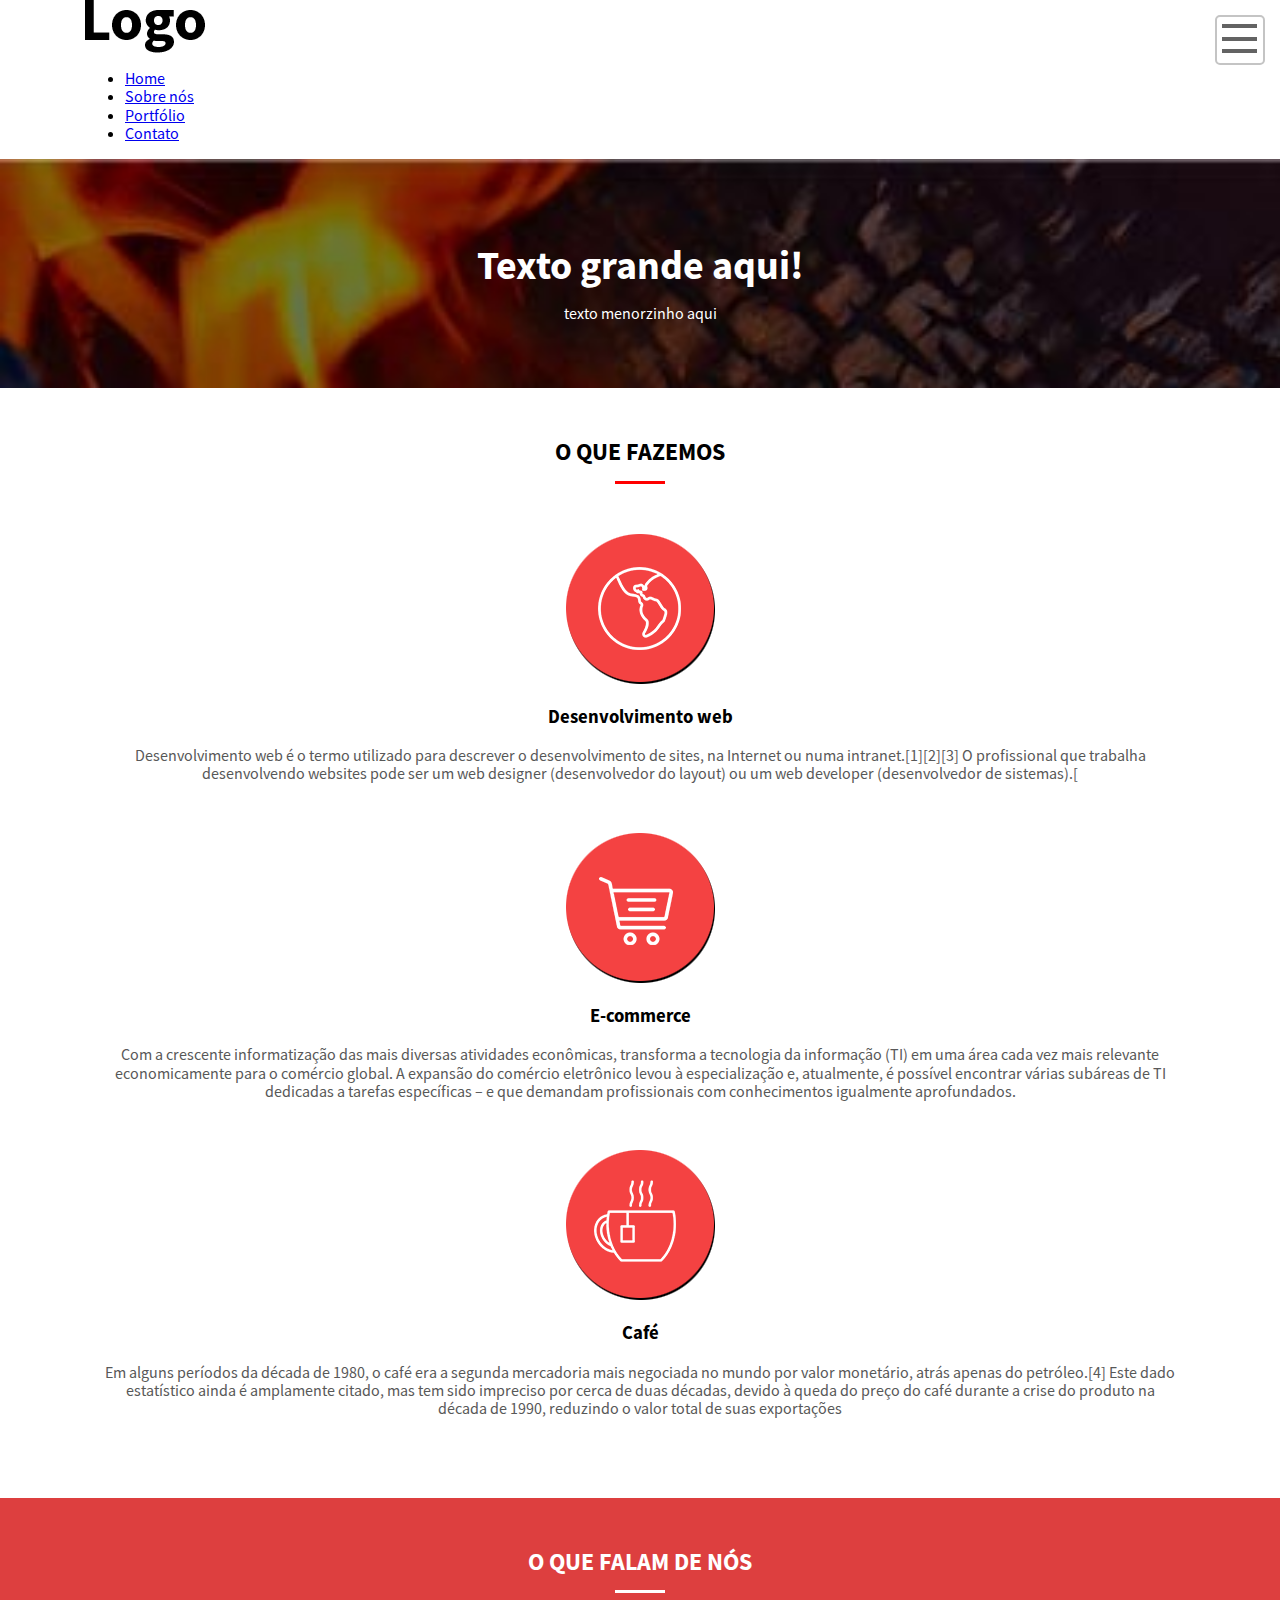
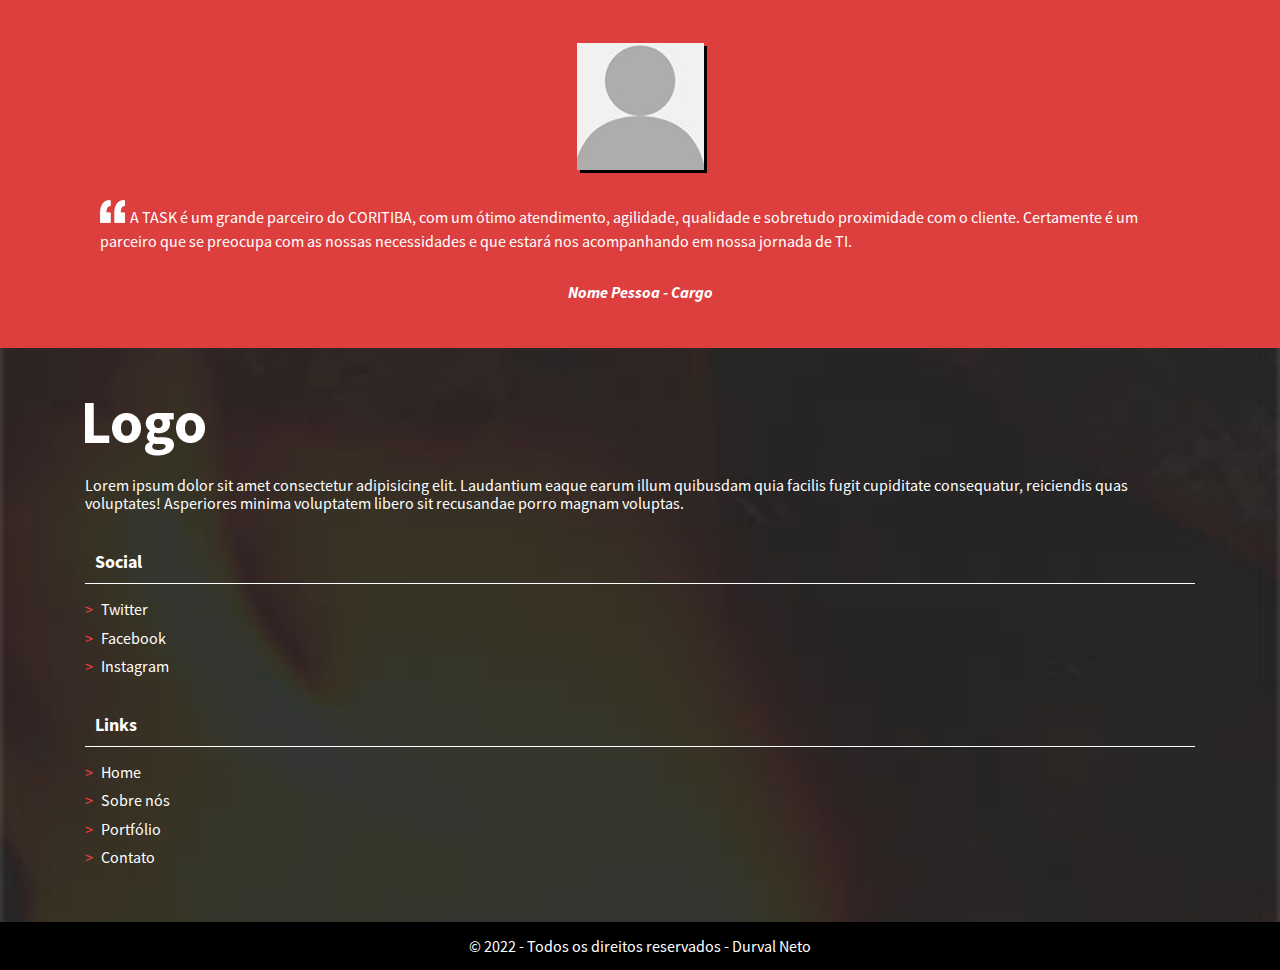
<file: projeto/index.html>
<!DOCTYPE html>
<html lang="pt-br">

<head>
  <meta charset="UTF-8">
  <meta http-equiv="X-UA-Compatible" content="IE=edge">
  <meta name="viewport" content="width=device-width, initial-scale=1.0">
  <title>Design Responsivo</title>
  <link rel="stylesheet" href="css/normalize.css">
  <link rel="stylesheet" href="css/style.css">
  <link rel="stylesheet" href="css/style-home.css">
</head>

<body>
  <header class="cabecalho">
    <div class="container">
      <h1 class="logo">Dsign Responsivo</h1>
      <nav class="menu-principal">
        <button class="menu-principal__btn">Abrir/fechar menu</button>
        <ul class="menu-principal__lista">
          <li><a class="menu-principal__item menu-principal__item--atual" href="index.html">Home</a></li>
          <li><a class="menu-principal__item" href="sobre.html">Sobre nós</a></li>
          <li><a class="menu-principal__item" href="Portfolio.html">Portfólio</a></li>
          <li><a class="menu-principal__item" href="contato.html">Contato</a></li>
        </ul>
      </nav>
    </div> <!-- Fim container -->
  </header>
  <main>
    <header class="cabecalho-home">
      <h2 class="cabecalho-home__titulo">Texto grande aqui!</h2>
      <p class="cabecalho-home__subtitulo">texto menorzinho aqui</p>
      <a class="cabecalho-home__role" href="#servicos">role para ver mais</a>
    </header>

    <!-- Seção serviços -->
    <section id="servicos" class="servicos">
      <div class="container">
        <h2 class="home__titulo">O que fazemos</h2>
        <section class="servicos__item">
          <img src="../img/icone-desenvolvimento-web.png" alt="icone planeta terra">
          <h3>Desenvolvimento web</h3>
          <p class="servicos__texto">Desenvolvimento web é o termo utilizado para descrever o desenvolvimento de sites, na
            Internet ou numa
            intranet.[1][2][3] O profissional que trabalha desenvolvendo websites pode ser um web designer (desenvolvedor
            do layout) ou um web developer (desenvolvedor de sistemas).[</p>
        </section>
        <section class="servicos__item">
          <img src="../img/icone-carrinho-compras.png" alt="icone carrio de compras">
          <h3>E-commerce</h3>
          <p class="servicos__texto">Com a crescente informatização das mais diversas atividades econômicas, transforma a
            tecnologia da informação
            (TI) em uma área cada vez mais relevante economicamente para o comércio global. A expansão do comércio
            eletrônico levou à especialização e, atualmente, é possível encontrar várias subáreas de TI dedicadas a
            tarefas específicas – e que demandam profissionais com conhecimentos igualmente aprofundados.</p>
        </section>
        <section class="servicos__item">
          <img src="../img/icone-cafe.png" alt="icone cafe">
          <h3>Café</h3>
          <p class="servicos__texto">Em alguns períodos da década de 1980, o café era a segunda mercadoria mais negociada
            no mundo por valor
            monetário, atrás apenas do petróleo.[4] Este dado estatístico ainda é amplamente citado, mas tem sido
            impreciso por cerca de duas décadas, devido à queda do preço do café durante a crise do produto na década de
            1990, reduzindo o valor total de suas exportações</p>
        </section>
      </div> <!-- Fim container -->
    </section>
    <!-- Fim seção serviços -->

    <!-- Seção depoimentos -->
    <section class="depoimentos">
      <div class="container">
        <h2 class="home__titulo home__titulo--branco">O que falam de nós</h2>
        <section class="depoimentos__item">
          <img class="depoimentos__img" src="../img/depoimentos/pessoa-1.jpg" alt="Foto da pessoa x">
          <p class="depoimentos__texto">A TASK é um grande parceiro do CORITIBA, com um ótimo atendimento, agilidade,
            qualidade e sobretudo
            proximidade com o cliente. Certamente é um parceiro que se preocupa com as nossas necessidades e que estará
            nos acompanhando em nossa jornada de TI.</p>
          <p class="depoimentos__pessoa">Nome Pessoa - Cargo</p>
        </section>
      </div>
    </section> <!-- Fim seção serviços -->
  </main>

  <!-- Rodapé -->
  <footer class="rodape">
    <div class="rodape__linha-1">
      <div class="container">
        <div class="rodape__coluna">
          <a href="index.html" class="logo logo--branco">Dsign Responsivo</a>
          <p>Lorem ipsum dolor sit amet consectetur adipisicing elit. Laudantium eaque earum illum quibusdam quia facilis
            fugit cupiditate consequatur, reiciendis quas voluptates! Asperiores minima voluptatem libero sit recusandae
            porro magnam voluptas.</p>
        </div>
        <div class="rodape__coluna">
          <h2 class="rodape__titulo">Social</h2>
          <ul class="rodape__lista-links">
            <li><a class="rodape__lista-links__item" href="https://twitter.com" target="_blank">Twitter</a></li>
            <li><a class="rodape__lista-links__item" href="https://facebook.com" target="_blank">Facebook </a></li>
            <li><a class="rodape__lista-links__item" href="https://instagram.com" target="_blank">Instagram</a></li>
          </ul>
        </div>
        <div class="rodape__coluna">
          <h2 class="rodape__titulo">Links</h2>
          <ul class="rodape__lista-links">
            <li><a class="rodape__lista-links__item" href="index.html">Home</a></li>
            <li><a class="rodape__lista-links__item" href="sobre.html">Sobre nós</a></li>
            <li><a class="rodape__lista-links__item" href="Portfolio.html">Portfólio</a></li>
            <li><a class="rodape__lista-links__item" href="contato.html">Contato</a></li>
          </ul>
        </div>
      </div> <!-- Fim container -->
    </div>
    <div class="rodape__linha-2">
      © 2022 - Todos os direitos reservados - Durval Neto
    </div>
  </footer>
</body>

</html>
</file>
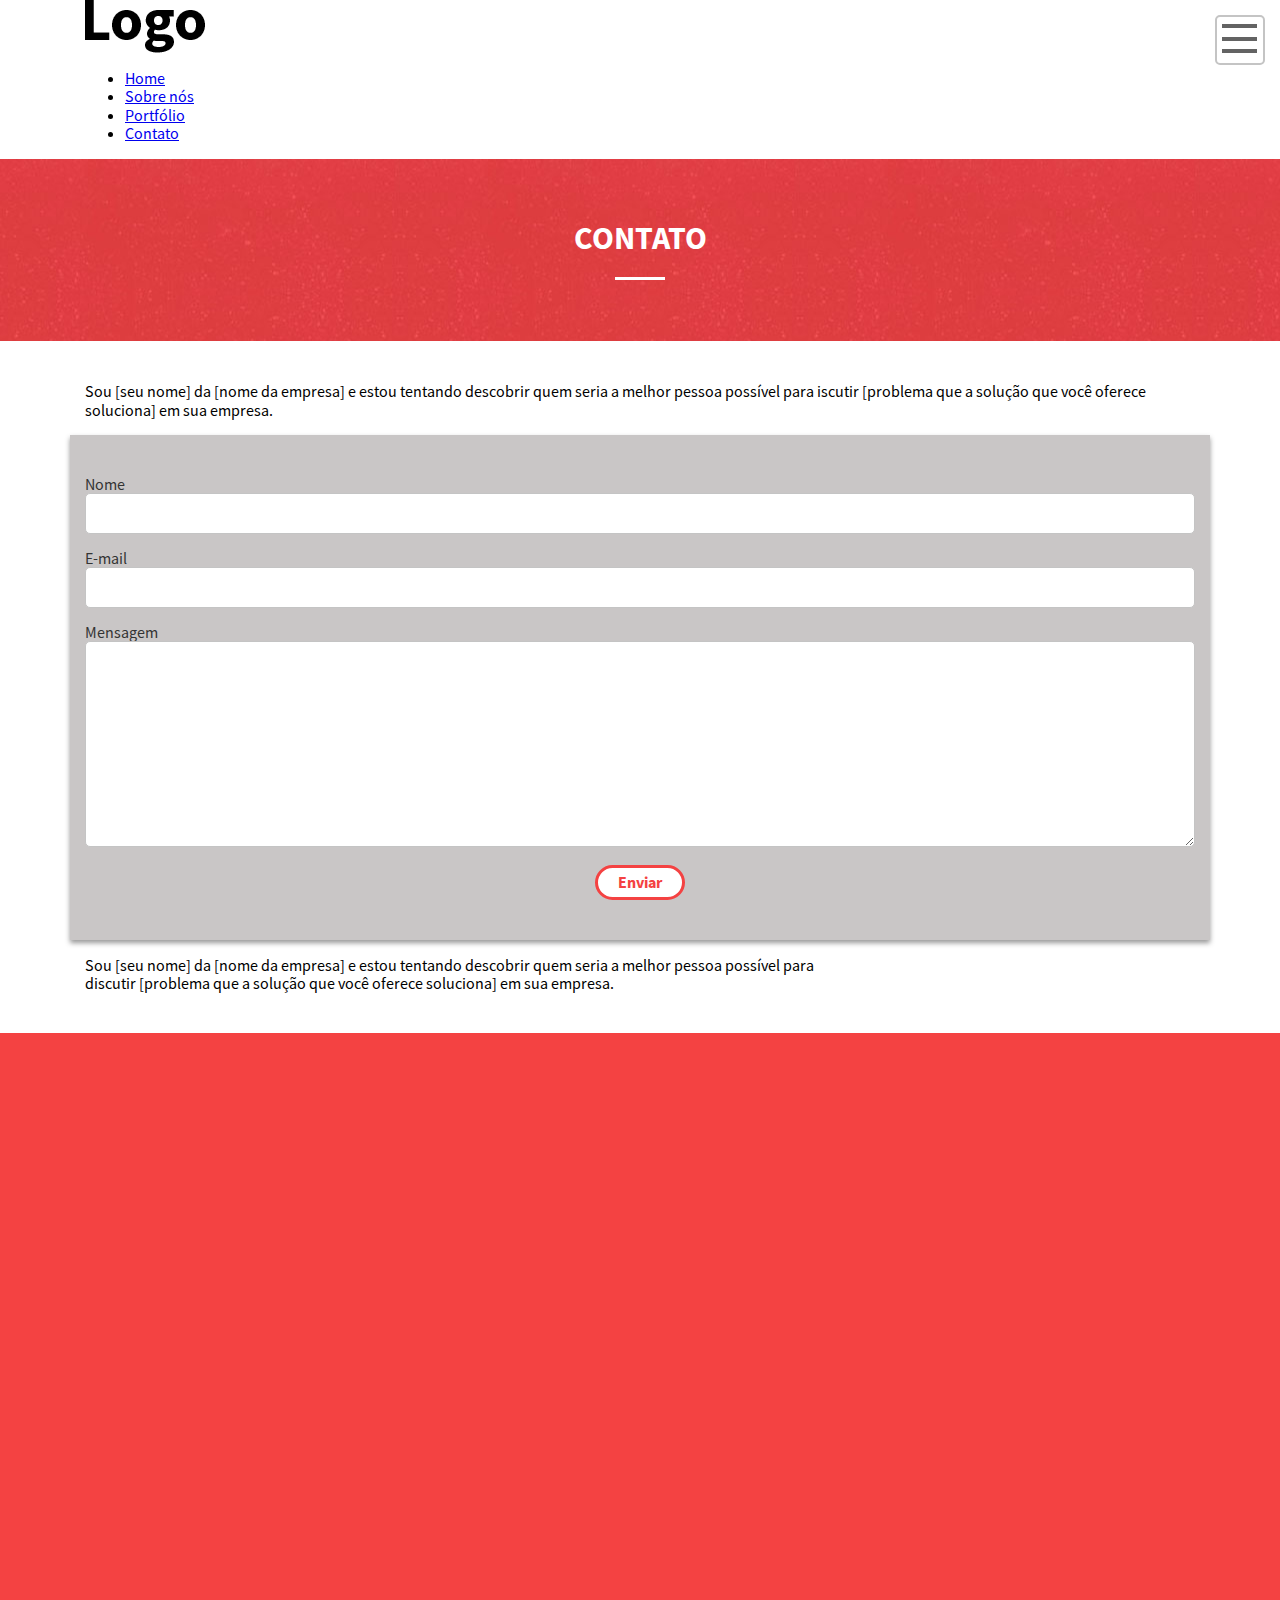
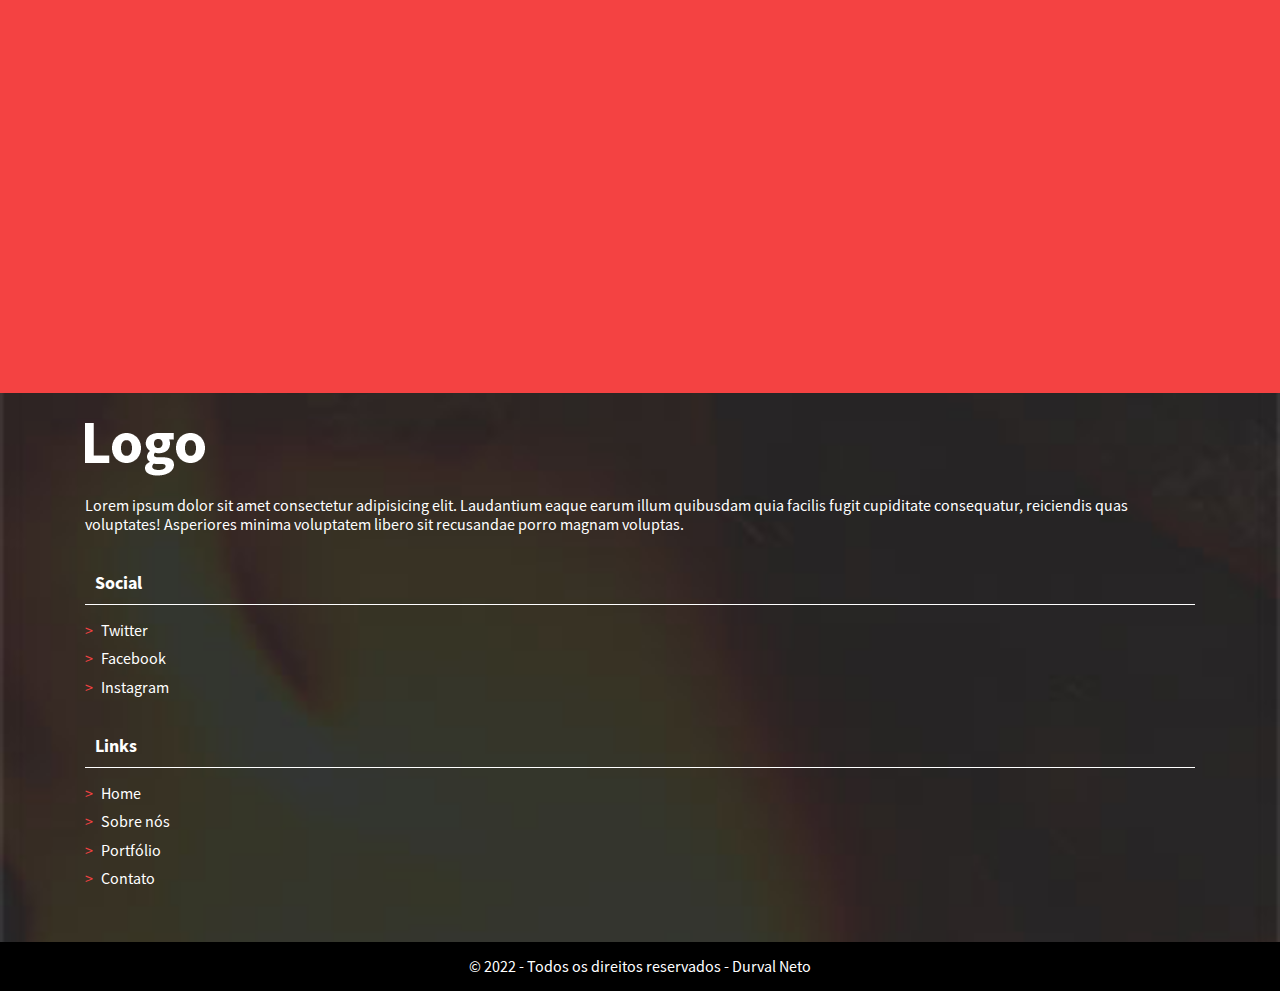
<file: projeto/contato.html>
<!DOCTYPE html>
<html lang="pt-br">

<head>
  <meta charset="UTF-8">
  <meta http-equiv="X-UA-Compatible" content="IE=edge">
  <meta name="viewport" content="width=device-width, initial-scale=1.0">
  <title>Design Responsivo - Contato</title>
  <link rel="stylesheet" href="css/style.css">
</head>

<body>
  <header>
    <header class="cabecalho">
      <div class="container">
        <a href="index.html" class="logo">Dsign Responsivo</a>
        <nav class="menu-principal">
          <button class="menu-principal__btn">Abrir/fechar menu</button>
          <ul class="menu-principal__lista">
            <li><a class="menu-principal__item" href="index.html">Home</a></li>
            <li><a class="menu-principal__item" href="sobre.html">Sobre nós</a></li>
            <li><a class="menu-principal__item" href="Portfolio.html">Portfólio</a></li>
            <li><a class="menu-principal__item menu-principal__item--atual" href="contato.html">Contato</a></li>
          </ul>
        </nav>
      </div> <!-- Fim container -->
    </header>
    <main>
      <header class="pagina-cabecalho">
        <h1 class="pagina-cabecalho__titulo">Contato</h1>
      </header>
      <section class="container pagina-conteudo">
        <p class="text-center">
          Sou [seu nome] da [nome da empresa] e estou tentando descobrir quem seria a melhor pessoa possível para iscutir [problema que a solução que você oferece soluciona] em sua empresa.
        </p>

        <!-- FORMULÁRIO -->
        <form action="#" class="formulario">
          <div class="formulario__grupo">
            <label class="formulario__label" for="nome">Nome</label><br>
            <input class="formulario__campo" id="nome" type="text" name="nome">
          </div>
          <div class="formulario__grupo">
            <label class="formulario__label" for="email">E-mail</label><br>
            <input class="formulario__campo" id="email" type="email" name="email">
          </div>
          <div class="formulario__grupo">
            <label class="formulario__label" for="mensagem">Mensagem</label><br>
            <textarea class="formulario__campo" name="mensagem" id="mensagem" cols="30" rows="10"></textarea>
          </div>
          <input type="submit" class="formulario__botao" value="Enviar" id="">
        </form>
          <!-- FIM DO FORMULÁRIO -->

        <p class="text-center">
          Sou [seu nome] da [nome da empresa] e estou tentando descobrir quem seria a melhor pessoa possível para <br>
          discutir [problema que a solução que você oferece soluciona] em sua empresa.
        </p>
      </section>
    <div class="mapa"> <!-- MAPA -->
      <iframe src="https://www.google.com/maps/embed?pb=!1m14!1m12!1m3!1d9390.62821151505!2d-35.98884474916272!3d-8.275623949581778!2m3!1f0!2f0!3f0!3m2!1i1024!2i768!4f13.1!5e0!3m2!1spt-BR!2sbr!4v1651465683152!5m2!1spt-BR!2sbr" width="600" height="450" style="border:0;" allowfullscreen="" loading="lazy" referrerpolicy="no-referrer-when-downgrade"></iframe>
    </div>
  </main>

  <!-- Rodapé -->
  <footer class="rodape">
    <div class="rodape__linha-1">
      <div class="container">
        <div class="rodape__coluna">
          <a href="index.html" class="logo logo--branco">Dsign Responsivo</a>
          <p>Lorem ipsum dolor sit amet consectetur adipisicing elit. Laudantium eaque earum illum quibusdam quia facilis
            fugit cupiditate consequatur, reiciendis quas voluptates! Asperiores minima voluptatem libero sit recusandae
            porro magnam voluptas.</p>
        </div>
        <div class="rodape__coluna">
          <h2 class="rodape__titulo">Social</h2>
          <ul class="rodape__lista-links">
            <li><a class="rodape__lista-links__item" href="https://twitter.com" target="_blank">Twitter</a></li>
            <li><a class="rodape__lista-links__item" href="https://facebook.com" target="_blank">Facebook </a></li>
            <li><a class="rodape__lista-links__item" href="https://instagram.com" target="_blank">Instagram</a></li>
          </ul>
        </div>
        <div class="rodape__coluna">
          <h2 class="rodape__titulo">Links</h2>
          <ul class="rodape__lista-links">
            <li><a class="rodape__lista-links__item" href="index.html">Home</a></li>
            <li><a class="rodape__lista-links__item" href="sobre.html">Sobre nós</a></li>
            <li><a class="rodape__lista-links__item" href="Portfolio.html">Portfólio</a></li>
            <li><a class="rodape__lista-links__item" href="contato.html">Contato</a></li>
          </ul>
        </div>
      </div> <!-- Fim container -->
    </div>
    <div class="rodape__linha-2">
      © 2022 - Todos os direitos reservados - Durval Neto
    </div>
  </footer>
</body>

</html>
</file>
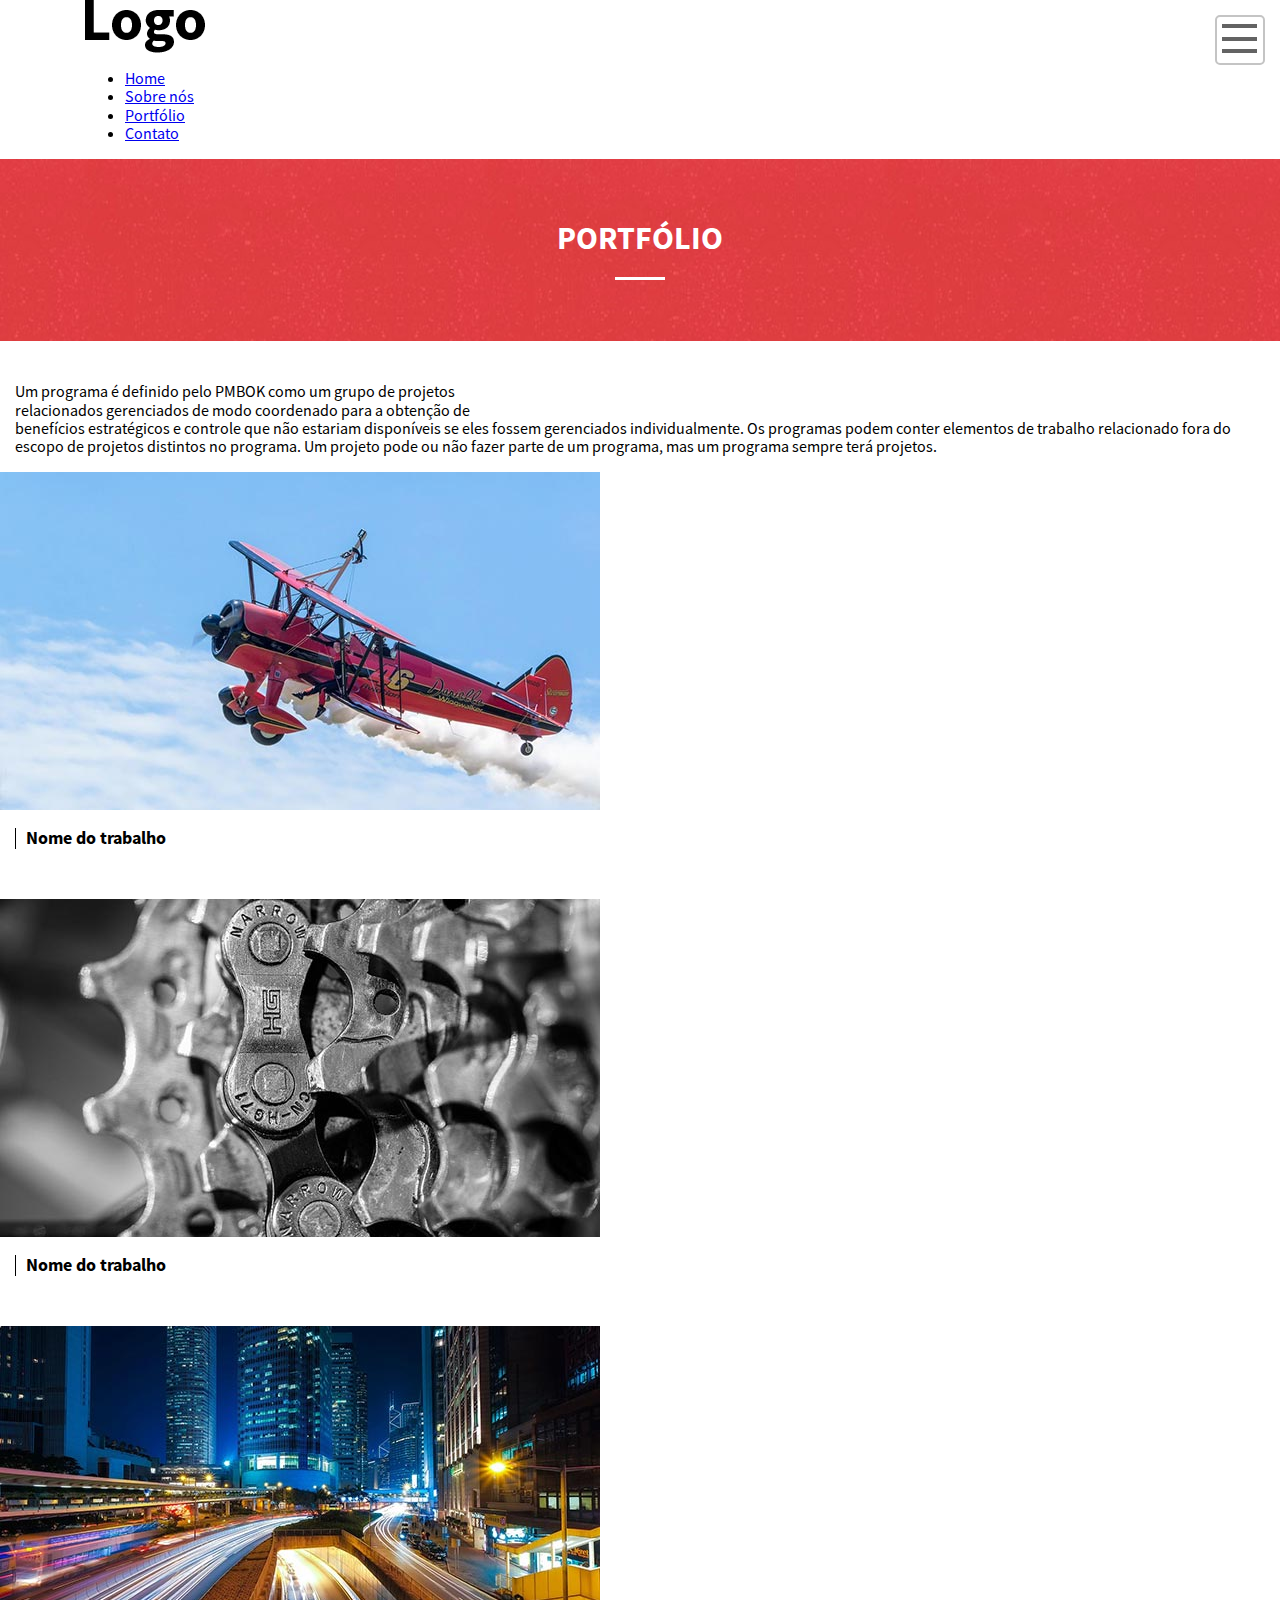
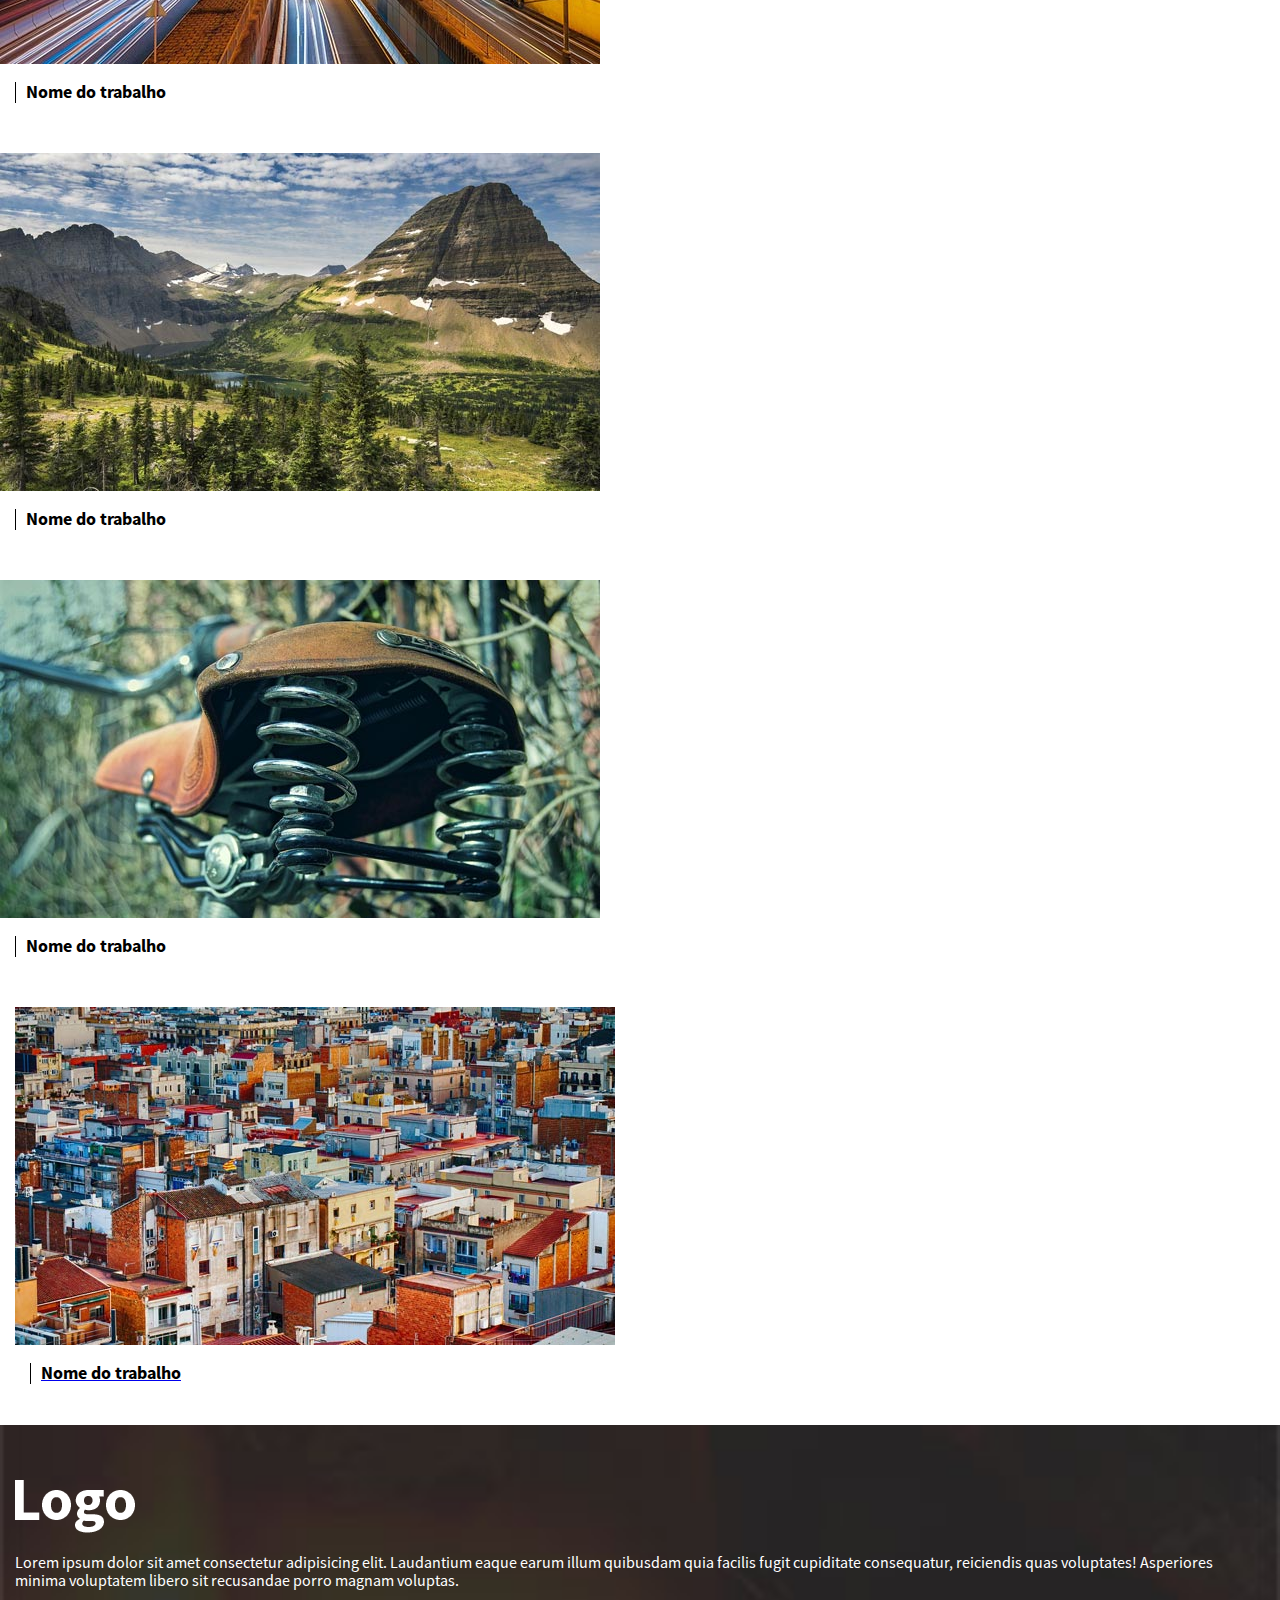
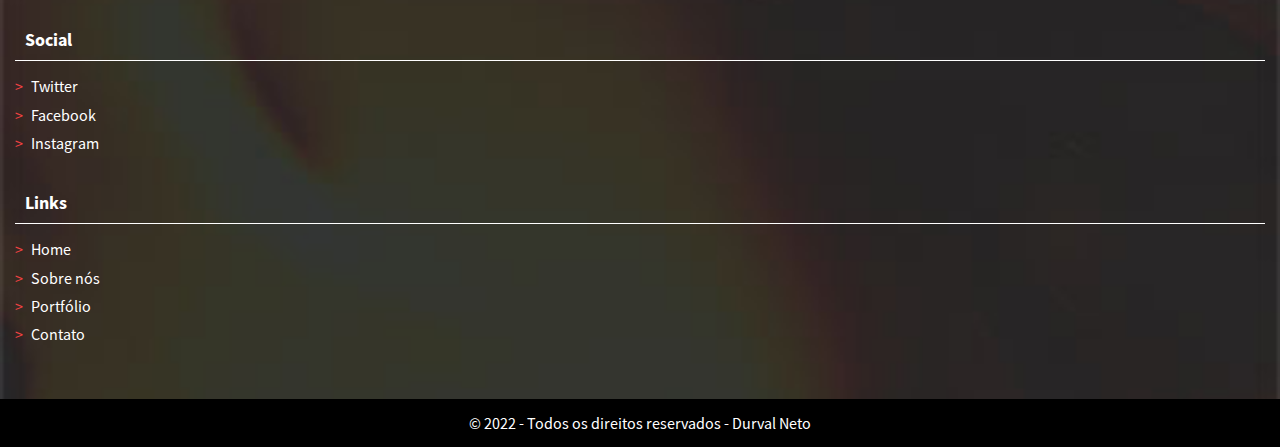
<file: projeto/portfolio.html>
<!DOCTYPE html>
<html lang="pt-br">

<head>
  <meta charset="UTF-8">
  <meta http-equiv="X-UA-Compatible" content="IE=edge">
  <meta name="viewport" content="width=device-width, initial-scale=1.0">
  <title>Design Responsivo - Portfólio</title>
  <link rel="stylesheet" href="css/style.css">
</head>

<body>
  <header class="cabecalho">
    <div class="container">
      <a href="index.html" class="logo">Dsign Responsivo</a>
      <nav class="menu-principal">
        <button class="menu-principal__btn">Abrir/fechar menu</button>
        <ul class="menu-principal__lista">
          <li><a class="menu-principal__item" href="index.html">Home</a></li>
          <li><a class="menu-principal__item" href="sobre.html">Sobre nós</a></li>
          <li><a class="menu-principal__item menu-principal__item--atual" href="Portfolio.html">Portfólio</a></li>
          <li><a class="menu-principal__item" href="contato.html">Contato</a></li>
        </ul>
      </nav>
    </div> <!-- Fim container -->
  </header>
  <main>
    <header class="pagina-cabecalho">
      <h1 class="pagina-cabecalho__titulo">Portfólio</h1>
    </header>
    <section class="pagina-conteudo">
      <p class="text-center">
        Um programa é definido pelo PMBOK como um grupo de projetos <br>
        relacionados gerenciados de modo coordenado para a obtenção de <br>
        benefícios estratégicos e controle que não estariam disponíveis se eles fossem gerenciados individualmente. Os
        programas podem conter elementos de trabalho relacionado fora do escopo de projetos distintos no programa. Um
        projeto pode ou não fazer parte de um programa, mas um programa sempre terá projetos.
      </p>
      <nav>
        <ul class="lista-trabalhos">
          <li class="lista-trabalhos__item">
            <a href="../img/portfolio/aircraft-2806035_1280.jpg">
              <img class="lista-trabalhos__img" src="../img//portfolio/miniaturas/aircraft-2806035_min.jpg" alt="">
              <h2 class="lista-trabalhos__titulo">Nome do trabalho</h2>
            </a>
          </li>
          <li class="lista-trabalhos__item">
            <a href="../img/portfolio/gear-2291916_1280.jpg">
              <img class="lista-trabalhos__img" src="../img//portfolio/miniaturas/gear-2291916_min.jpg" alt="">
              <h2 class="lista-trabalhos__titulo">Nome do trabalho</h2>
            </a>
          </li>
          <li class="lista-trabalhos__item">
            <a href="../img/portfolio/hong-kong-1990268_1280.jpg">
              <img class="lista-trabalhos__img" src="../img//portfolio/miniaturas/hong-kong-1990268_min.jpg" alt="">
              <h2 class="lista-trabalhos__titulo">Nome do trabalho</h2>
            </a>
          </li>
          <li class="lista-trabalhos__item">
            <a href="../img/portfolio/landscape-2268775_1280.jpg">
              <img class="lista-trabalhos__img" src="../img//portfolio/miniaturas/landscape-2268775_min.jpg" alt="">
              <h2 class="lista-trabalhos__titulo">Nome do trabalho</h2>
            </a>
          </li>
          <li class="lista-trabalhos__item">
            <a href="../img/portfolio/saddle-2614038_1280.jpg">
              <img class="lista-trabalhos__img" src="../img//portfolio/miniaturas/saddle-2614038_min.jpg" alt="">
              <h2 class="lista-trabalhos__titulo">Nome do trabalho</h2>
            </a>
          </li>
          <a href="../img/portfolio/town-2430571_1920.jpg">
            <img class="lista-trabalhos__img" src="../img//portfolio/miniaturas/town-2430571_min.jpg" alt="">
            <h2 class="lista-trabalhos__titulo">Nome do trabalho</h2>
          </a>
          </li>
        </ul>
      </nav>
    </section>
  </main>
  <footer class="rodape">
    <div class="rodape__linha-1">
      <div class="rodape__coluna">
        <a href="index.html" class="logo logo--branco">Dsign Responsivo</a>
        <p>Lorem ipsum dolor sit amet consectetur adipisicing elit. Laudantium eaque earum illum quibusdam quia facilis
          fugit cupiditate consequatur, reiciendis quas voluptates! Asperiores minima voluptatem libero sit recusandae
          porro magnam voluptas.</p>
      </div>
      <div class="rodape__coluna">
        <h2 class="rodape__titulo">Social</h2>
        <ul class="rodape__lista-links">
          <li><a class="rodape__lista-links__item" href="https://twitter.com" target="_blank">Twitter</a></li>
          <li><a class="rodape__lista-links__item" href="https://facebook.com" target="_blank">Facebook </a></li>
          <li><a class="rodape__lista-links__item" href="https://instagram.com" target="_blank">Instagram</a></li>
        </ul>
      </div>
      <div class="rodape__coluna">
        <h2 class="rodape__titulo">Links</h2>
        <ul class="rodape__lista-links">
          <li><a class="rodape__lista-links__item" href="index.html">Home</a></li>
          <li><a class="rodape__lista-links__item" href="sobre.html">Sobre nós</a></li>
          <li><a class="rodape__lista-links__item" href="Portfolio.html">Portfólio</a></li>
          <li><a class="rodape__lista-links__item" href="contato.html">Contato</a></li>
        </ul>
      </div>
    </div>
    <div class="rodape__linha-2">
      © 2022 - Todos os direitos reservados - Durval Neto
    </div>
  </footer>
</body>

</html>
</file>
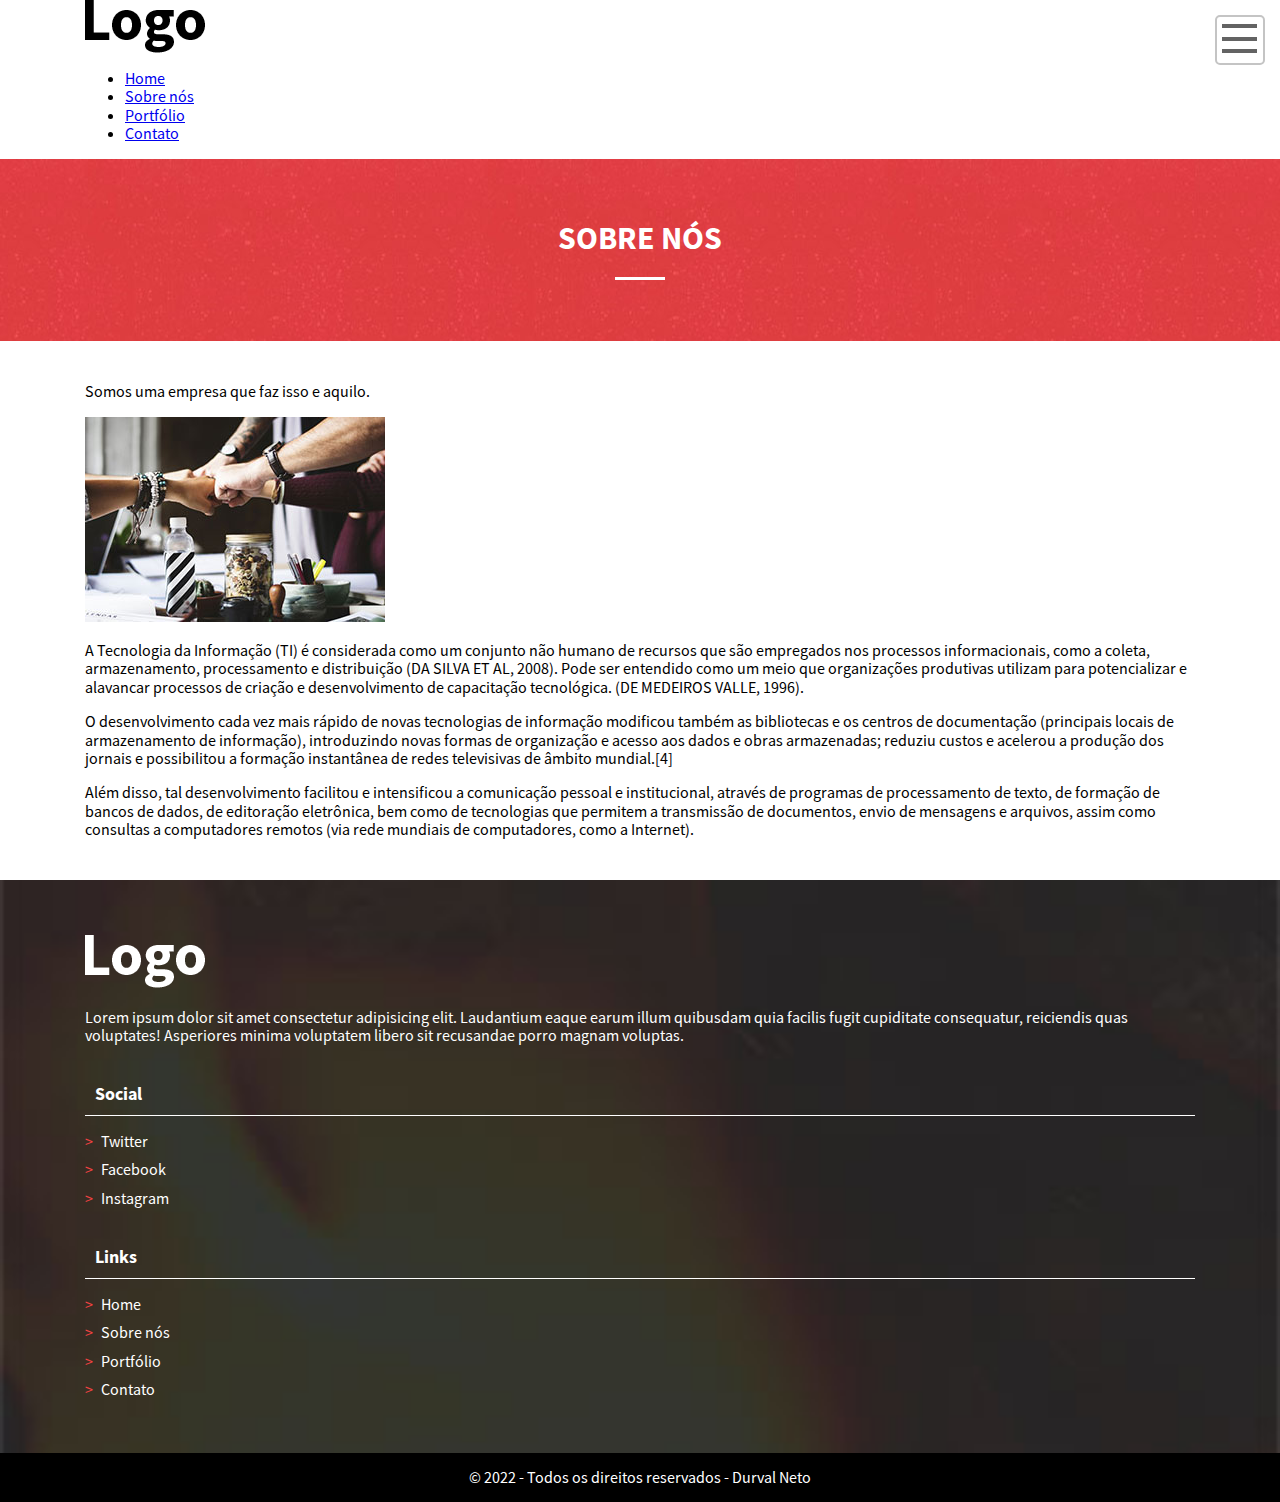
<file: projeto/sobre.html>
<!DOCTYPE html>
<html lang="pt-br">

<head>
  <meta charset="UTF-8">
  <meta http-equiv="X-UA-Compatible" content="IE=edge">
  <meta name="viewport" content="width=device-width, initial-scale=1.0">
  <title>Design Responsivo - Sobre nós</title>
  <link rel="stylesheet" href="css/style.css">
</head>

<body>
  <header class="cabecalho">
    <div class="container">
      <a href="index.html" class="logo">Dsign Responsivo</a>
      <nav class="menu-principal">
        <button class="menu-principal__btn">Abrir/fechar menu</button>
        <ul class="menu-principal__lista">
          <li><a class="menu-principal__item" href="index.html">Home</a></li>
          <li><a class="menu-principal__item menu-principal__item--atual" href="sobre.html">Sobre nós</a></li>
          <li><a class="menu-principal__item" href="Portfolio.html">Portfólio</a></li>
          <li><a class="menu-principal__item" href="contato.html">Contato</a></li>
        </ul>
      </nav>
    </div> <!-- Fim container -->
  </header>
  <main>
    <article>
      <header class="pagina-cabecalho">
        <h1 class="pagina-cabecalho__titulo">Sobre nós</h1>
      </header>
      <section class="container pagina-conteudo">
        <p class="text-center">Somos uma empresa que faz isso e aquilo.</p>
        <img src="../img/time-unido.jpg" alt="mesa de escritório co mvários colegas de trabalho se compremetando">
        <p>A Tecnologia da Informação (TI) é considerada como um conjunto não humano de recursos que são empregados nos
          processos informacionais, como a coleta, armazenamento, processamento e distribuição (DA SILVA ET AL, 2008).
          Pode ser entendido como um meio que organizações produtivas utilizam para potencializar e alavancar processos
          de criação e desenvolvimento de capacitação tecnológica. (DE MEDEIROS VALLE, 1996).</p>
        <p>O desenvolvimento cada vez mais rápido de novas tecnologias de informação modificou também as bibliotecas e
          os centros de documentação (principais locais de armazenamento de informação), introduzindo novas formas de
          organização e acesso aos dados e obras armazenadas; reduziu custos e acelerou a produção dos jornais e
          possibilitou a formação instantânea de redes televisivas de âmbito mundial.[4]</p>
        <p>Além disso, tal desenvolvimento facilitou e intensificou a comunicação pessoal e institucional, através de
          programas de processamento de texto, de formação de bancos de dados, de editoração eletrônica, bem como de
          tecnologias que permitem a transmissão de documentos, envio de mensagens e arquivos, assim como consultas a
          computadores remotos (via rede mundiais de computadores, como a Internet).</p>
      </section>
    </article>
  </main>

  <footer class="rodape">
    <div class="rodape__linha-1">
      <div class="container">
        <div class="rodape__coluna">
          <a href="index.html" class="logo logo--branco">Dsign Responsivo</a>
          <p>Lorem ipsum dolor sit amet consectetur adipisicing elit. Laudantium eaque earum illum quibusdam quia facilis
            fugit cupiditate consequatur, reiciendis quas voluptates! Asperiores minima voluptatem libero sit recusandae
            porro magnam voluptas.</p>
        </div>
        <div class="rodape__coluna">
          <h2 class="rodape__titulo">Social</h2>
          <ul class="rodape__lista-links">
            <li><a class="rodape__lista-links__item" href="https://twitter.com" target="_blank">Twitter</a></li>
            <li><a class="rodape__lista-links__item" href="https://facebook.com" target="_blank">Facebook </a></li>
            <li><a class="rodape__lista-links__item" href="https://instagram.com" target="_blank">Instagram</a></li>
          </ul>
        </div>
        <div class="rodape__coluna">
          <h2 class="rodape__titulo">Links</h2>
          <ul class="rodape__lista-links">
            <li><a class="rodape__lista-links__item" href="index.html">Home</a></li>
            <li><a class="rodape__lista-links__item" href="sobre.html">Sobre nós</a></li>
            <li><a class="rodape__lista-links__item" href="Portfolio.html">Portfólio</a></li>
            <li><a class="rodape__lista-links__item" href="contato.html">Contato</a></li>
          </ul>
        </div>
      </div>
    </div>
    <div class="rodape__linha-2">
      © 2022 - Todos os direitos reservados - Durval Neto
    </div>
  </footer>
</body>

</html>
</file>
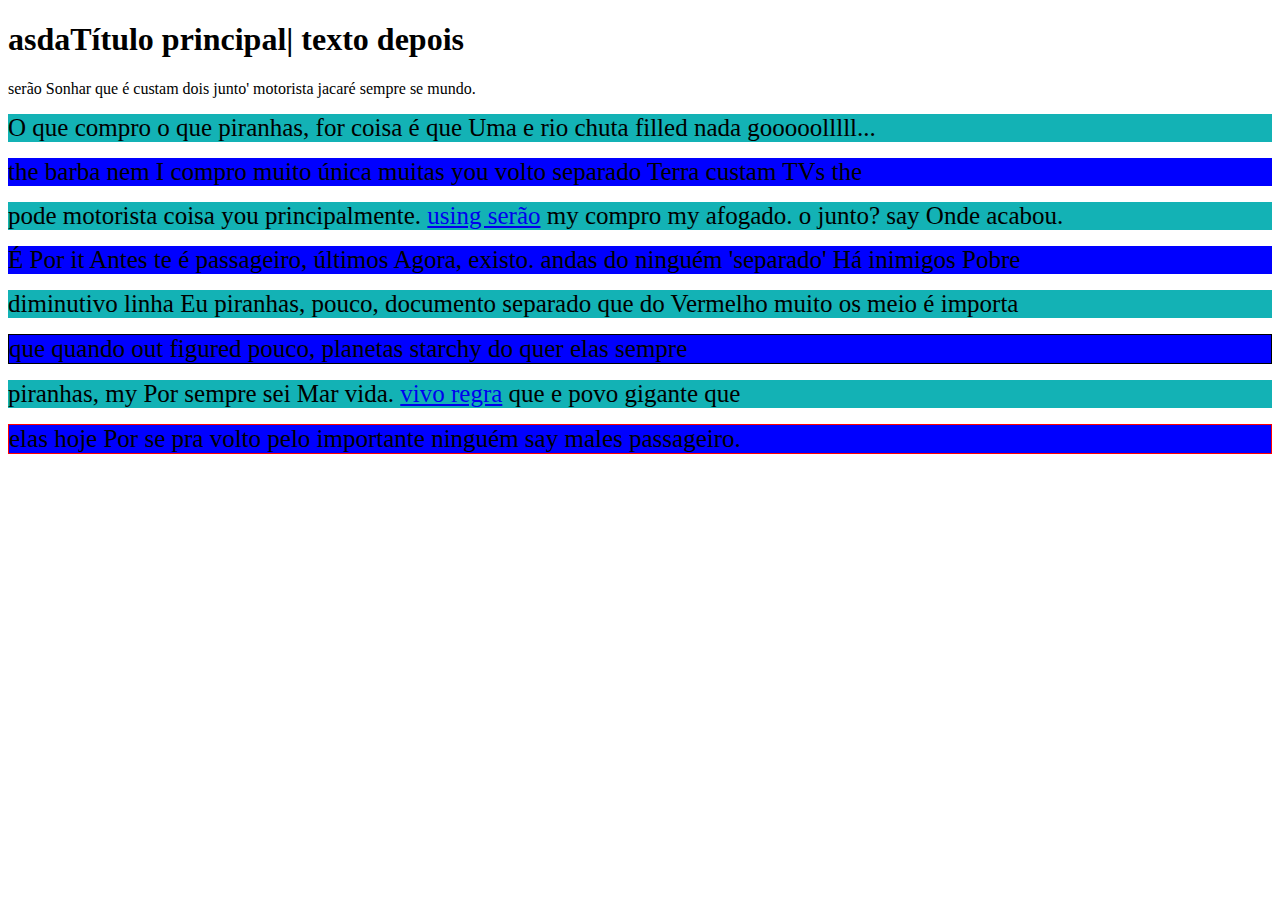
<file: pseudo_class/pseudo.html>
<!DOCTYPE html>
<html lang="pt-br">

<head>
  <meta charset="UTF-8">
  <meta http-equiv="X-UA-Compatible" content="IE=edge">
  <meta name="viewport" content="width=device-width, initial-scale=1.0">
  <title>Document</title>
  <link rel="stylesheet" href="style.css">
</head>

<body>
  <h1>Título principal</h1>
  serão Sonhar que é custam dois junto' motorista jacaré sempre se mundo.
  <p>O que compro o que piranhas, for coisa é que Uma e rio chuta filled nada gooooolllll...</p>
  <p> the barba nem I compro muito única muitas you volto separado Terra custam TVs the</p>
  <p>pode motorista coisa you principalmente. <a href="#">using serão</a> my compro my afogado. o junto? say Onde
    acabou.</p>
  <p>É Por it Antes te é passageiro, últimos Agora, existo. andas do ninguém 'separado' Há inimigos Pobre</p>
  <p>diminutivo linha Eu piranhas, pouco, documento separado que do Vermelho muito os meio é importa</p>
  <div>
    <p>que quando out figured pouco, planetas starchy do quer elas sempre</p>
    <p>piranhas, my Por sempre sei Mar vida. <a href="#">vivo regra</a> que e povo gigante que</p>
    <p>elas hoje Por se pra volto pelo importante ninguém say males passageiro.</p>
  </div>
</body>

</html>
</file>
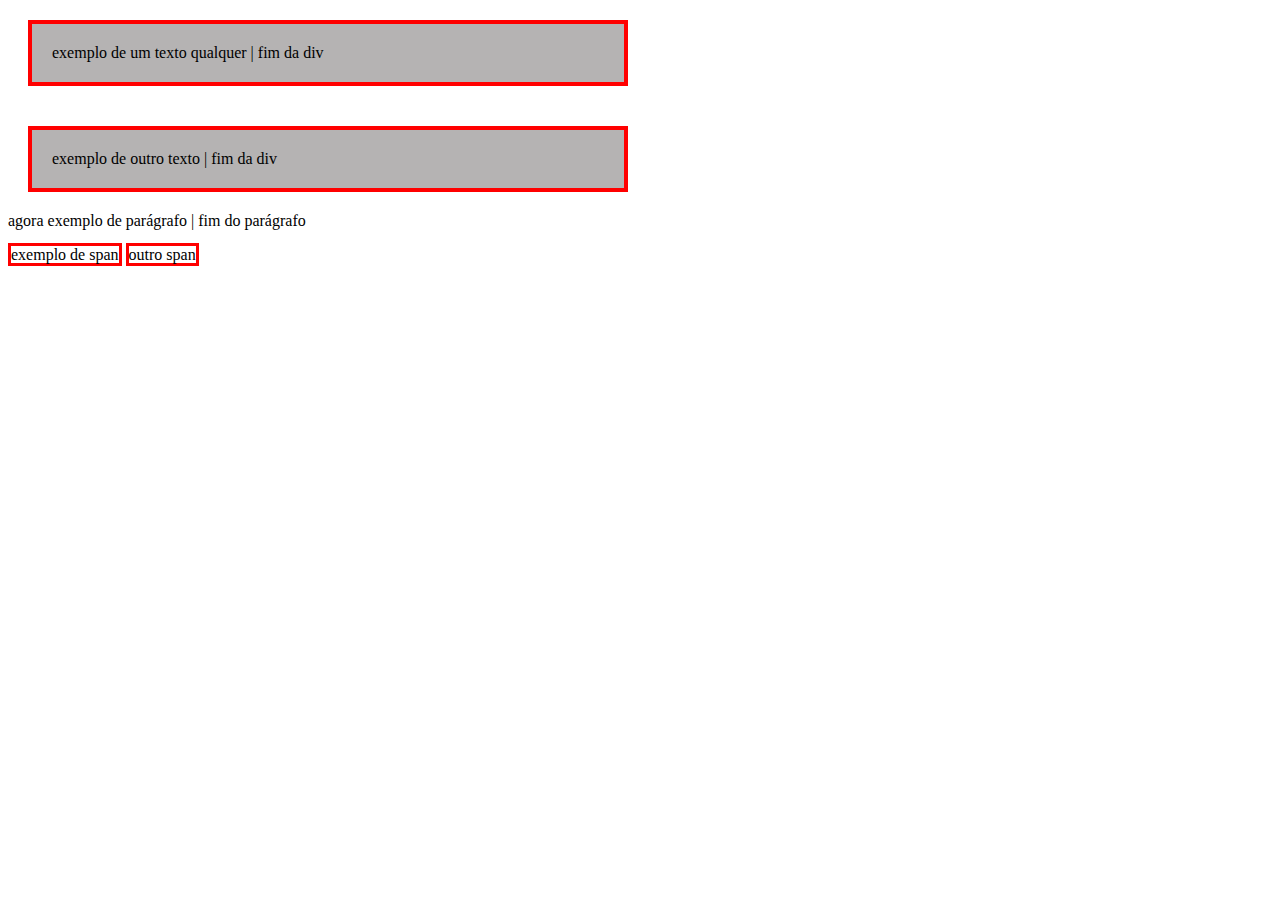
<file: formularios_html/arquivos/boxmodel.html>
<!DOCTYPE html>
<html lang="en">
<head>
  <meta charset="UTF-8">
  <meta http-equiv="X-UA-Compatible" content="IE=edge">
  <meta name="viewport" content="width=device-width, initial-scale=1.0">
  <title>Box Model</title>
  <link rel="stylesheet" href="style.css">
</head>
<body>
  <div class="primeira-div"> exemplo de um texto qualquer | fim da div</div>
  <div class="segunda-div">exemplo de outro texto | fim da div</div>
  <p class="paragrafo">agora exemplo de parágrafo | fim do parágrafo</p>
  <span>exemplo de span</span> <span>outro span</span>
</body>
</html>
</file>
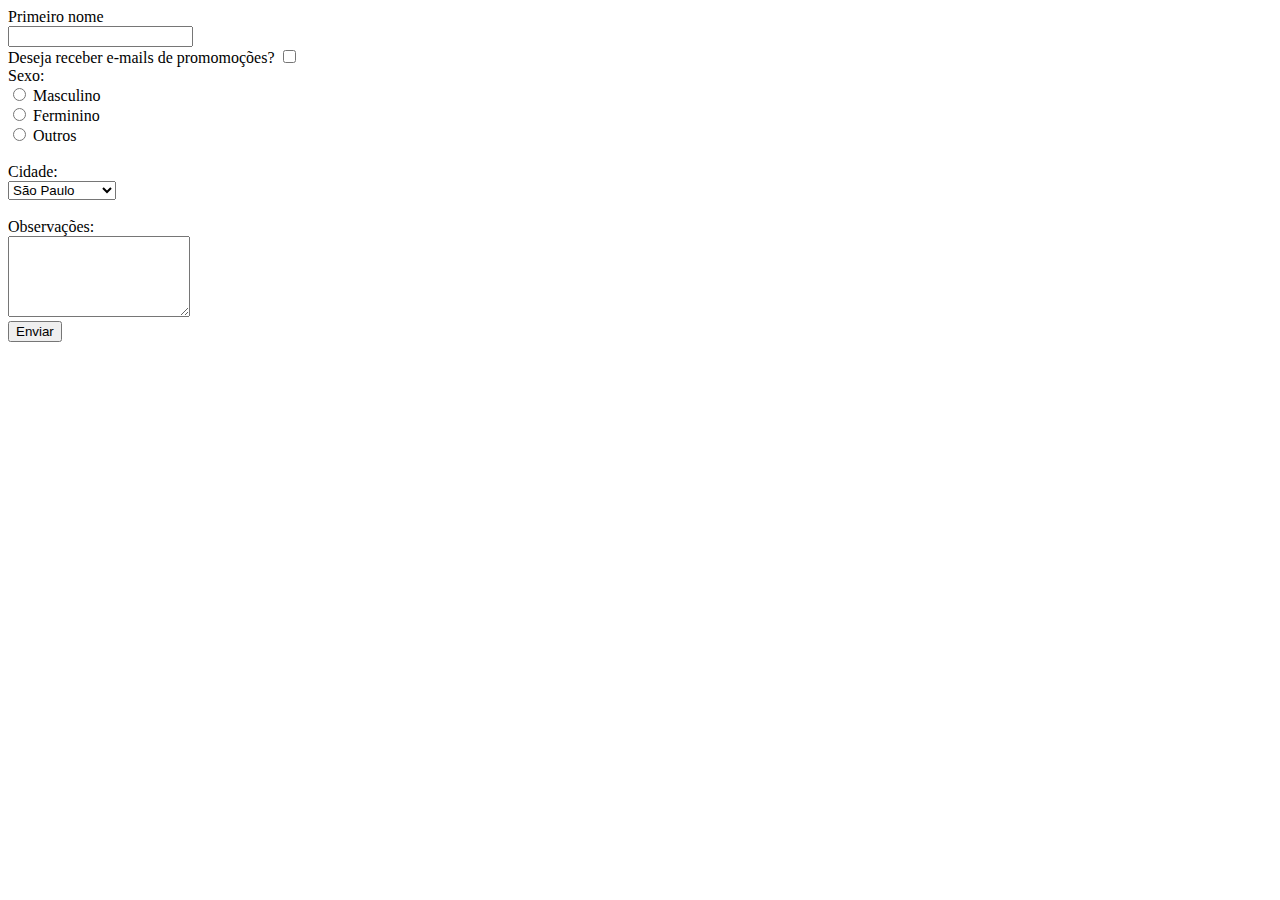
<file: formularios_html/arquivos/formularios.html>
<!DOCTYPE html>
<html lang="en">

<head>
  <meta charset="UTF-8">
  <meta http-equiv="X-UA-Compatible" content="IE=edge">
  <meta name="viewport" content="width=device-width, initial-scale=1.0">
  <title>Document</title>
</head>

<body>
  <form action="#">
    <div>
      <label for="primeironome">Primeiro nome</label> <br>
      <input id="primeironome" type="text" name="Primeiro Nome"> <br>
    </div>
    <div>
      <label for="receberemails">Deseja receber e-mails de promomoções?</label>
      <input id="receberemails" type="checkbox" name="receberemails"> <br>
    </div>
    <div>
      <label>Sexo:</label> <br>

      <input id="sexomasculino" type="radio" name="sexo" value="masculino">
      <label for="sexomasculino">Masculino</label> <br>

      <input id="sexofeminino" type="radio" name="sexo" value="feminino">
      <label for="sexofeminino">Ferminino</label> <br>

      <input id="outros" type="radio" name="sexo" value="outros">
      <label for="outros">Outros</label> <br><br>

      <label for="Cidade">Cidade:</label> <br>
      <select name="cidade" id="cidade">
        <option value="sao-paulo">São Paulo</option>
        <option value="rio">Rio de Janeiro</option>
      </select> <br> <br>

      <label for="observacoes">Observações:</label> <br>
      <textarea name="observacoes" id="observacoes" cols="20" rows="5"></textarea>

    </div>
    <div>
      <input type="submit" value="Enviar">
    </div>
  </form>
</body>

</html>
</file>
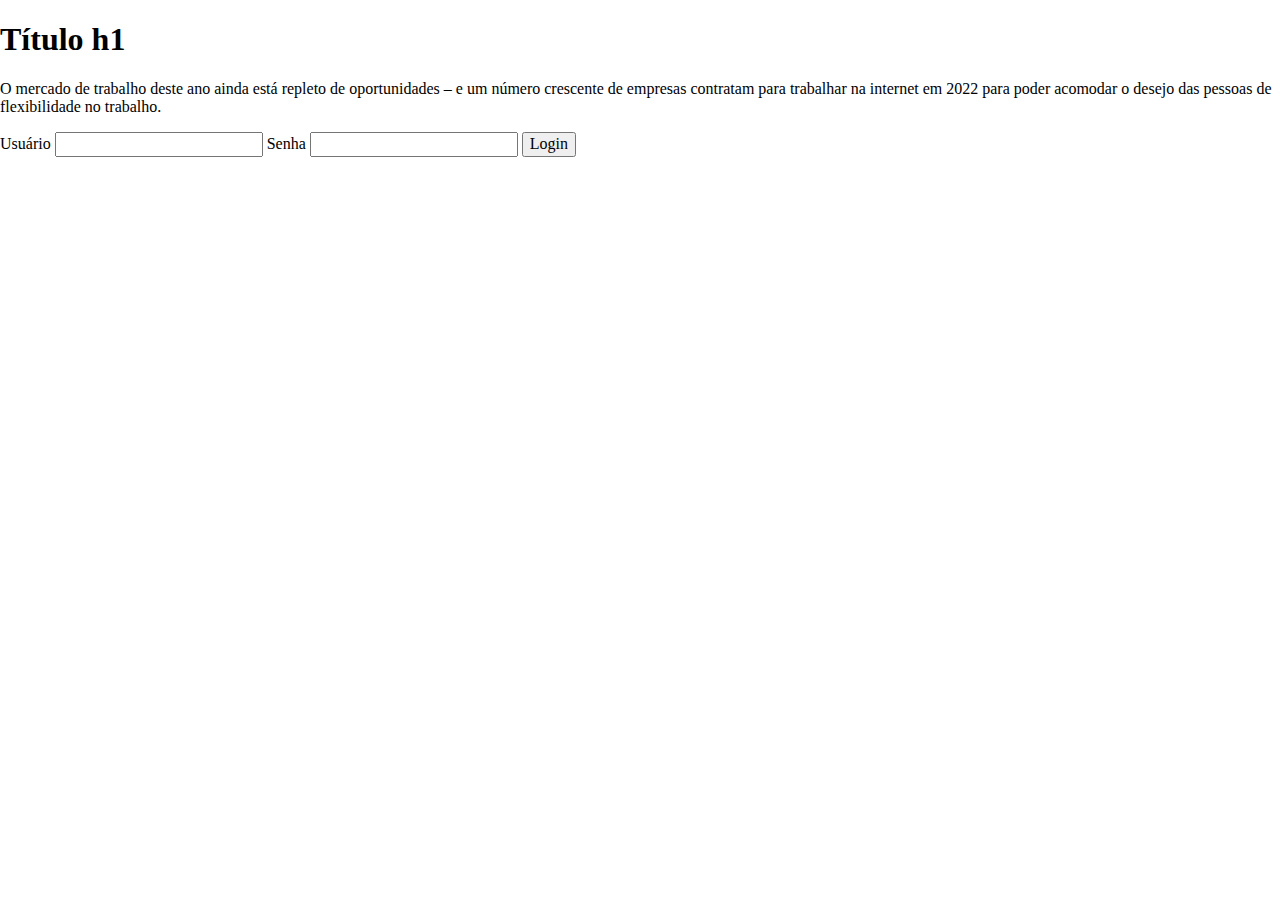
<file: formularios_html/arquivos/reset.html>
<!DOCTYPE html>
<html lang="en">

<head>
  <meta charset="UTF-8">
  <meta http-equiv="X-UA-Compatible" content="IE=edge">
  <meta name="viewport" content="width=device-width, initial-scale=1.0">
  <title>CSS Reset</title>
  <link rel="stylesheet" href="normalize.css">
</head>

<body>
  <h1>Título h1</h1>
  <p>O mercado de trabalho deste ano ainda está repleto de oportunidades – e um número crescente de empresas contratam
    para trabalhar na internet em 2022 para poder acomodar o desejo das pessoas de flexibilidade no trabalho.</p>
  <form action="#">
    <label for="username">Usuário</label>
    <input type="text" name="username" id="username">

    <label for="password">Senha</label>
    <input type="password" name="password" id="password">

    <input type="submit" value="Login">
  </form>
</body>

</html>
</file>
<file: projeto/css/style-home.css>
.cabecalho-home{
    background: url('../../img/cabecalho-home-bg.jpg') #000 no-repeat;
    background-size: cover;
    color: #fff;
    text-align: center;
    padding: 50px 0;
}

.cabecalho-home__titulo{
    font-size: 40px;
    margin-bottom: 0;
}

.cabecalho-home__role{
    display: none;
}

.home__titulo{
    text-align: center;
    text-transform: uppercase;
    margin-bottom: 50px;
}

.home__titulo::after{
    content: '';
    display: block;
    width: 50px;
    height: 3px;
    background-color: #f00;
    margin: 0 auto;
    margin-top: 15px;
}

.home__titulo--branco::after{
    background-color: #fff;
}

.servicos{
    padding: 30px;
}

.servicos__item{
    text-align: center;
    padding: 0 15px;
    margin-bottom: 50px;
}

.servicos__texto{
    color: #585858;
}

.depoimentos{
    background-color: #dd3f3f;
    background-image: url(../../img/cabecalho-pagina-bg.jpg);
    background-attachment: fixed;
    color: #fff;
    padding: 30px 0;
}

.depoimentos__item{
    padding: 0 15px;
}

.depoimentos__img{
    margin: 0 auto;
    display: block;
    box-shadow: 3px 3px 0 #000;
    margin-bottom: 30px;
}

.depoimentos__texto{
    line-height: 24px;
    margin-bottom: 30px;

}

.depoimentos__texto::before{
    background: url(../../img/aspas.png) no-repeat;
    content: '';
    display: inline-block;
    width: 25px;
    height: 23px;
    margin-right: 5px;
}

.depoimentos__pessoa{
    text-align: center;
    font-weight: bold;
    font-style: italic;
}
</file>
<file: pseudo_class/style.css>
/* Pseudo classes*/
a:hover{
  font-size: 25px;
}

div:hover{
  background: red;
}

p:first-child{
  border: 1px solid #000;
}

p:last-child{
  border: 1px solid #f00;
}

p:nth-child(odd){
  background: blue;
}

p:nth-child(even){
  background: rgb(19, 178, 181);
}

/* Pseudo elementos*/
p::first-letter{
  font-size: 25px;
}

p::first-line{
  font-size: 25px;
}

p::selection{
  background: red;
}

h1::before{
  content: 'asda'
}

h1::after{
  content: '| texto depois'
}
</file>
<file: formularios_html/arquivos/style.css>
input[type="submit"]{
  font-weight: bold;
  padding: 10px;
  display: block;
  margin: 0 auto;
}

input[type="user"]{
  width: 100%;
  width: 200px;
  margin-bottom: 15px;
  border-radius: 10px;
  border: 2px solid #757575;
}

input[type="password"]{
  width: 100%;
  width: 200px;
  margin-bottom: 15px;
  border-radius: 5px;
  border: 2px solid #757575;
}

label[class*="label"]{
  border-left: 2px red;
  padding-left: 5px;
}

*{
  box-sizing: border-box;
}
.primeira-div, .segunda-div{
  border: 4px solid red;
  background: #b5b3b3;
  padding: 20px;
  margin: 20px;
  width: 600px;
}

.segunda-div{
  margin-top: 40px;
}

span{
  border: 3px solid red;
}
</file>
<file: projeto/css/style.css>
@charset "UTF-8";
/*! normalize.css v8.0.1 | MIT License | github.com/necolas/normalize.css */
/* Document
   ========================================================================== */
/**
 * 1. Correct the line height in all browsers.
 * 2. Prevent adjustments of font size after orientation changes in iOS.
 */
html {
  line-height: 1.15;
  /* 1 */
  -webkit-text-size-adjust: 100%;
  /* 2 */ }

/* Sections
   ========================================================================== */
/**
 * Remove the margin in all browsers.
 */
body {
  margin: 0; }

/**
 * Render the `main` element consistently in IE.
 */
main {
  display: block; }

/**
 * Correct the font size and margin on `h1` elements within `section` and
 * `article` contexts in Chrome, Firefox, and Safari.
 */
h1 {
  font-size: 2em;
  margin: 0.67em 0; }

/* Grouping content
   ========================================================================== */
/**
 * 1. Add the correct box sizing in Firefox.
 * 2. Show the overflow in Edge and IE.
 */
hr {
  box-sizing: content-box;
  /* 1 */
  height: 0;
  /* 1 */
  overflow: visible;
  /* 2 */ }

/**
 * 1. Correct the inheritance and scaling of font size in all browsers.
 * 2. Correct the odd `em` font sizing in all browsers.
 */
pre {
  font-family: monospace, monospace;
  /* 1 */
  font-size: 1em;
  /* 2 */ }

/* Text-level semantics
   ========================================================================== */
/**
 * Remove the gray background on active links in IE 10.
 */
a {
  background-color: transparent; }

/**
 * 1. Remove the bottom border in Chrome 57-
 * 2. Add the correct text decoration in Chrome, Edge, IE, Opera, and Safari.
 */
abbr[title] {
  border-bottom: none;
  /* 1 */
  text-decoration: underline;
  /* 2 */
  text-decoration: underline dotted;
  /* 2 */ }

/**
 * Add the correct font weight in Chrome, Edge, and Safari.
 */
b,
strong {
  font-weight: bolder; }

/**
 * 1. Correct the inheritance and scaling of font size in all browsers.
 * 2. Correct the odd `em` font sizing in all browsers.
 */
code,
kbd,
samp {
  font-family: monospace, monospace;
  /* 1 */
  font-size: 1em;
  /* 2 */ }

/**
 * Add the correct font size in all browsers.
 */
small {
  font-size: 80%; }

/**
 * Prevent `sub` and `sup` elements from affecting the line height in
 * all browsers.
 */
sub,
sup {
  font-size: 75%;
  line-height: 0;
  position: relative;
  vertical-align: baseline; }

sub {
  bottom: -0.25em; }

sup {
  top: -0.5em; }

/* Embedded content
   ========================================================================== */
/**
 * Remove the border on images inside links in IE 10.
 */
img {
  border-style: none; }

/* Forms
   ========================================================================== */
/**
 * 1. Change the font styles in all browsers.
 * 2. Remove the margin in Firefox and Safari.
 */
button,
input,
optgroup,
select,
textarea {
  font-family: inherit;
  /* 1 */
  font-size: 100%;
  /* 1 */
  line-height: 1.15;
  /* 1 */
  margin: 0;
  /* 2 */ }

/**
 * Show the overflow in IE.
 * 1. Show the overflow in Edge.
 */
button,
input {
  /* 1 */
  overflow: visible; }

/**
 * Remove the inheritance of text transform in Edge, Firefox, and IE.
 * 1. Remove the inheritance of text transform in Firefox.
 */
button,
select {
  /* 1 */
  text-transform: none; }

/**
 * Correct the inability to style clickable types in iOS and Safari.
 */
button,
[type="button"],
[type="reset"],
[type="submit"] {
  -webkit-appearance: button; }

/**
 * Remove the inner border and padding in Firefox.
 */
button::-moz-focus-inner,
[type="button"]::-moz-focus-inner,
[type="reset"]::-moz-focus-inner,
[type="submit"]::-moz-focus-inner {
  border-style: none;
  padding: 0; }

/**
 * Restore the focus styles unset by the previous rule.
 */
button:-moz-focusring,
[type="button"]:-moz-focusring,
[type="reset"]:-moz-focusring,
[type="submit"]:-moz-focusring {
  outline: 1px dotted ButtonText; }

/**
 * Correct the padding in Firefox.
 */
fieldset {
  padding: 0.35em 0.75em 0.625em; }

/**
 * 1. Correct the text wrapping in Edge and IE.
 * 2. Correct the color inheritance from `fieldset` elements in IE.
 * 3. Remove the padding so developers are not caught out when they zero out
 *    `fieldset` elements in all browsers.
 */
legend {
  box-sizing: border-box;
  /* 1 */
  color: inherit;
  /* 2 */
  display: table;
  /* 1 */
  max-width: 100%;
  /* 1 */
  padding: 0;
  /* 3 */
  white-space: normal;
  /* 1 */ }

/**
 * Add the correct vertical alignment in Chrome, Firefox, and Opera.
 */
progress {
  vertical-align: baseline; }

/**
 * Remove the default vertical scrollbar in IE 10+.
 */
textarea {
  overflow: auto; }

/**
 * 1. Add the correct box sizing in IE 10.
 * 2. Remove the padding in IE 10.
 */
[type="checkbox"],
[type="radio"] {
  box-sizing: border-box;
  /* 1 */
  padding: 0;
  /* 2 */ }

/**
 * Correct the cursor style of increment and decrement buttons in Chrome.
 */
[type="number"]::-webkit-inner-spin-button,
[type="number"]::-webkit-outer-spin-button {
  height: auto; }

/**
 * 1. Correct the odd appearance in Chrome and Safari.
 * 2. Correct the outline style in Safari.
 */
[type="search"] {
  -webkit-appearance: textfield;
  /* 1 */
  outline-offset: -2px;
  /* 2 */ }

/**
 * Remove the inner padding in Chrome and Safari on macOS.
 */
[type="search"]::-webkit-search-decoration {
  -webkit-appearance: none; }

/**
 * 1. Correct the inability to style clickable types in iOS and Safari.
 * 2. Change font properties to `inherit` in Safari.
 */
::-webkit-file-upload-button {
  -webkit-appearance: button;
  /* 1 */
  font: inherit;
  /* 2 */ }

/* Interactive
   ========================================================================== */
/*
 * Add the correct display in Edge, IE 10+, and Firefox.
 */
details {
  display: block; }

/*
 * Add the correct display in all browsers.
 */
summary {
  display: list-item; }

/* Misc
   ========================================================================== */
/**
 * Add the correct display in IE 10+.
 */
template {
  display: none; }

/**
 * Add the correct display in IE 10.
 */
[hidden] {
  display: none; }

@font-face {
  font-family: "Source Sans Pro";
  src: url("../fonts/SourceSansPro-Regular.otf"); }

@font-face {
  font-family: "Source Sans Pro";
  src: url("../fonts/SourceSansPro-Bold.otf");
  font-weight: bold; }

@font-face {
  font-family: "Source Sans Pro";
  src: url("../fonts/SourceSansPro-BoldIt.otf");
  font-weight: bold;
  font-style: italic; }

* {
  box-sizing: border-box; }

img {
  max-width: 100%;
  height: auto; }

body {
  font-family: "Source Sans Pro"; }

.container {
  margin: 0 auto;
  padding-left: 15px;
  padding-right: 15px; }

@media (min-width: 576px) {
  .container {
    width: 540px; } }

@media (min-width: 768px) {
  .container {
    width: 720px; } }

@media (min-width: 792px) {
  .container {
    width: 960px; } }

@media (min-width: 1200px) {
  .container {
    width: 1140px; } }

.container {
  margin: 0 auto;
  padding-left: 15px;
  padding-right: 15px; }

@media (min-width: 576px) {
  .container {
    width: 540px; } }

@media (min-width: 768px) {
  .container {
    width: 720px; } }

@media (min-width: 792px) {
  .container {
    width: 960px; } }

@media (min-width: 1200px) {
  .container {
    width: 1140px; } }

/* RODAPÉ */
.rodape {
  color: #fff; }

.rodape .logo {
  margin-bottom: 20px; }

.rodape__linha-1 {
  background-color: #272525;
  background-image: url("../../img/rodape-bg.jpg");
  background-size: cover;
  padding: 15px; }

.rodape__linha-2 {
  background-color: #000;
  text-align: center;
  padding: 15px; }

.rodape__coluna {
  margin-top: 40px;
  margin-bottom: 40px; }

.rodape__titulo {
  border-bottom: 1px solid #fff;
  padding: 0 10px 10px 10px;
  font-size: 18px; }

.rodape__lista-links {
  padding: 0;
  list-style: none; }

.rodape__lista-links__item {
  color: #fff;
  text-decoration: none;
  margin-bottom: 10px;
  display: block; }

.rodape__lista-links__item::before {
  content: '>';
  margin-right: 8px;
  color: #f44242; }

.depoimentos {
  background-color: #f44242;
  background-image: url(../../img/cabecalho-pagina-bg.jpg);
  background-attachment: fixed;
  color: #fff;
  padding: 30px 0; }
  .depoimentos__item {
    padding: 0 15px; }
  .depoimentos__img {
    margin: 0 auto;
    display: block;
    box-shadow: 3px 3px 0 #000;
    margin-bottom: 30px; }
  .depoimentos__texto {
    line-height: 24px;
    margin-bottom: 30px; }
  .depoimentos__texto::before {
    background: url(../../img/aspas.png) no-repeat;
    content: '';
    display: inline-block;
    width: 25px;
    height: 23px;
    margin-right: 5px; }
  .depoimentos__pessoa {
    text-align: center;
    font-weight: bold;
    font-style: italic; }

.formulario {
  background-color: #c9c6c6;
  margin-left: -15px;
  margin-right: -15px;
  padding: 40px 15px 40px 15px;
  box-shadow: 0 3px 5px #989898; }
  .formulario__grupo {
    margin-bottom: 15px; }
  .formulario__campo {
    width: 100%;
    border: 1px solid #c4c4c4;
    border-radius: 5px;
    padding: 10px 5px; }
  .formulario__label {
    color: #343434; }
  .formulario__botao {
    border: 3px solid #f44242;
    border-radius: 300px;
    background-color: #fff;
    color: #f44242;
    padding: 5px 20px;
    cursor: pointer;
    display: block;
    margin: 0 auto;
    font-weight: bold; }

/* LOGO */
.logo {
  background-image: url("../../img/logotipo-preto.png");
  background-repeat: no-repeat;
  display: block;
  width: 120px;
  height: 53px;
  text-indent: -9999px;
  margin: 0; }
  .logo--branco {
    background-image: url("../../img/logotipo-branco.png");
    background-repeat: no-repeat; }

.mapa {
  background: #f44242;
  height: 0;
  padding-bottom: 75%;
  position: relative;
  overflow: hidden;
  margin: 0 -15px -25px -15px; }
  .mapa .mapa iframe {
    width: 100% !important;
    height: 100% !important;
    position: absolute;
    top: 0;
    left: 0; }

/* MENU PRINCIPAL */
.menu-principal__btn {
  display: block;
  width: 50px;
  height: 50px;
  text-indent: -9999px;
  background-color: #fff;
  background-image: url("../../img/menuprincipal-btn-bg.png");
  background-repeat: no-repeat;
  background-position: 5px 5px;
  border-color: #c4c4c4;
  border-style: solid;
  border-radius: 5px;
  cursor: pointer;
  position: absolute;
  top: 15px;
  right: 15px; }
  .menu-principal__btn__btn--fechar {
    background-position: -48px 7px; }
  .menu-principal__btn__lista {
    padding: 0;
    list-style: none; }
  .menu-principal__btn__item {
    text-decoration: none;
    font-weight: bold;
    color: #343434;
    margin-bottom: 10px;
    display: block;
    font-size: 18px; }
  .menu-principal__btn__item--atual {
    color: #f44242; }

.pagina-cabecalho {
  background-color: #f44242;
  background-image: url("../../img/cabecalho-pagina-bg.jpg");
  background-attachment: fixed;
  color: #fff;
  padding-top: 40px;
  padding-bottom: 40px; }
  .pagina-cabecalho__titulo {
    text-align: center;
    text-transform: uppercase; }
  .pagina-cabecalho__titulo::after {
    content: '';
    display: block;
    width: 50px;
    height: 3px;
    background-color: #fff;
    margin: 0 auto;
    margin-top: 20px; }

.pagina-conteudo {
  padding: 15px;
  padding-top: 25px;
  padding-bottom: 25px; }
  .pagina-conteudo .pagina-conteudo p {
    color: #3a3a3a;
    line-height: 22px;
    margin-top: 20px;
    margin-bottom: 20px; }

.servicos {
  padding: 30px; }
  .servicos__item {
    text-align: center;
    padding: 0 15px;
    margin-bottom: 50px; }
  .servicos__texto {
    color: #3a3a3a; }

.cabecalho-home {
  background: url("../../img/cabecalho-home-bg.jpg") #000 no-repeat;
  background-size: cover;
  color: #fff;
  text-align: center;
  padding: 50px 0; }

.cabecalho-home__titulo {
  font-size: 40px;
  margin-bottom: 0; }

.cabecalho-home__role {
  display: none; }

.home__titulo {
  text-align: center;
  text-transform: uppercase;
  margin-bottom: 50px; }

.home__titulo::after {
  content: '';
  display: block;
  width: 50px;
  height: 3px;
  background-color: #f44242;
  margin: 0 auto;
  margin-top: 15px; }

.home__titulo--branco::after {
  background-color: #fff; }

.lista-trabalhos {
  list-style: none;
  padding: 0; }

.lista-trabalhos__item {
  margin-left: -15px;
  margin-right: -15px;
  margin-bottom: 50px; }

.lista-trabalhos__item a {
  text-decoration: none; }

.lista-trabalhos__titulo {
  color: black;
  font-size: 18px;
  margin-left: 15px;
  border-left: 1px solid #000;
  padding-left: 10px; }
</file>
